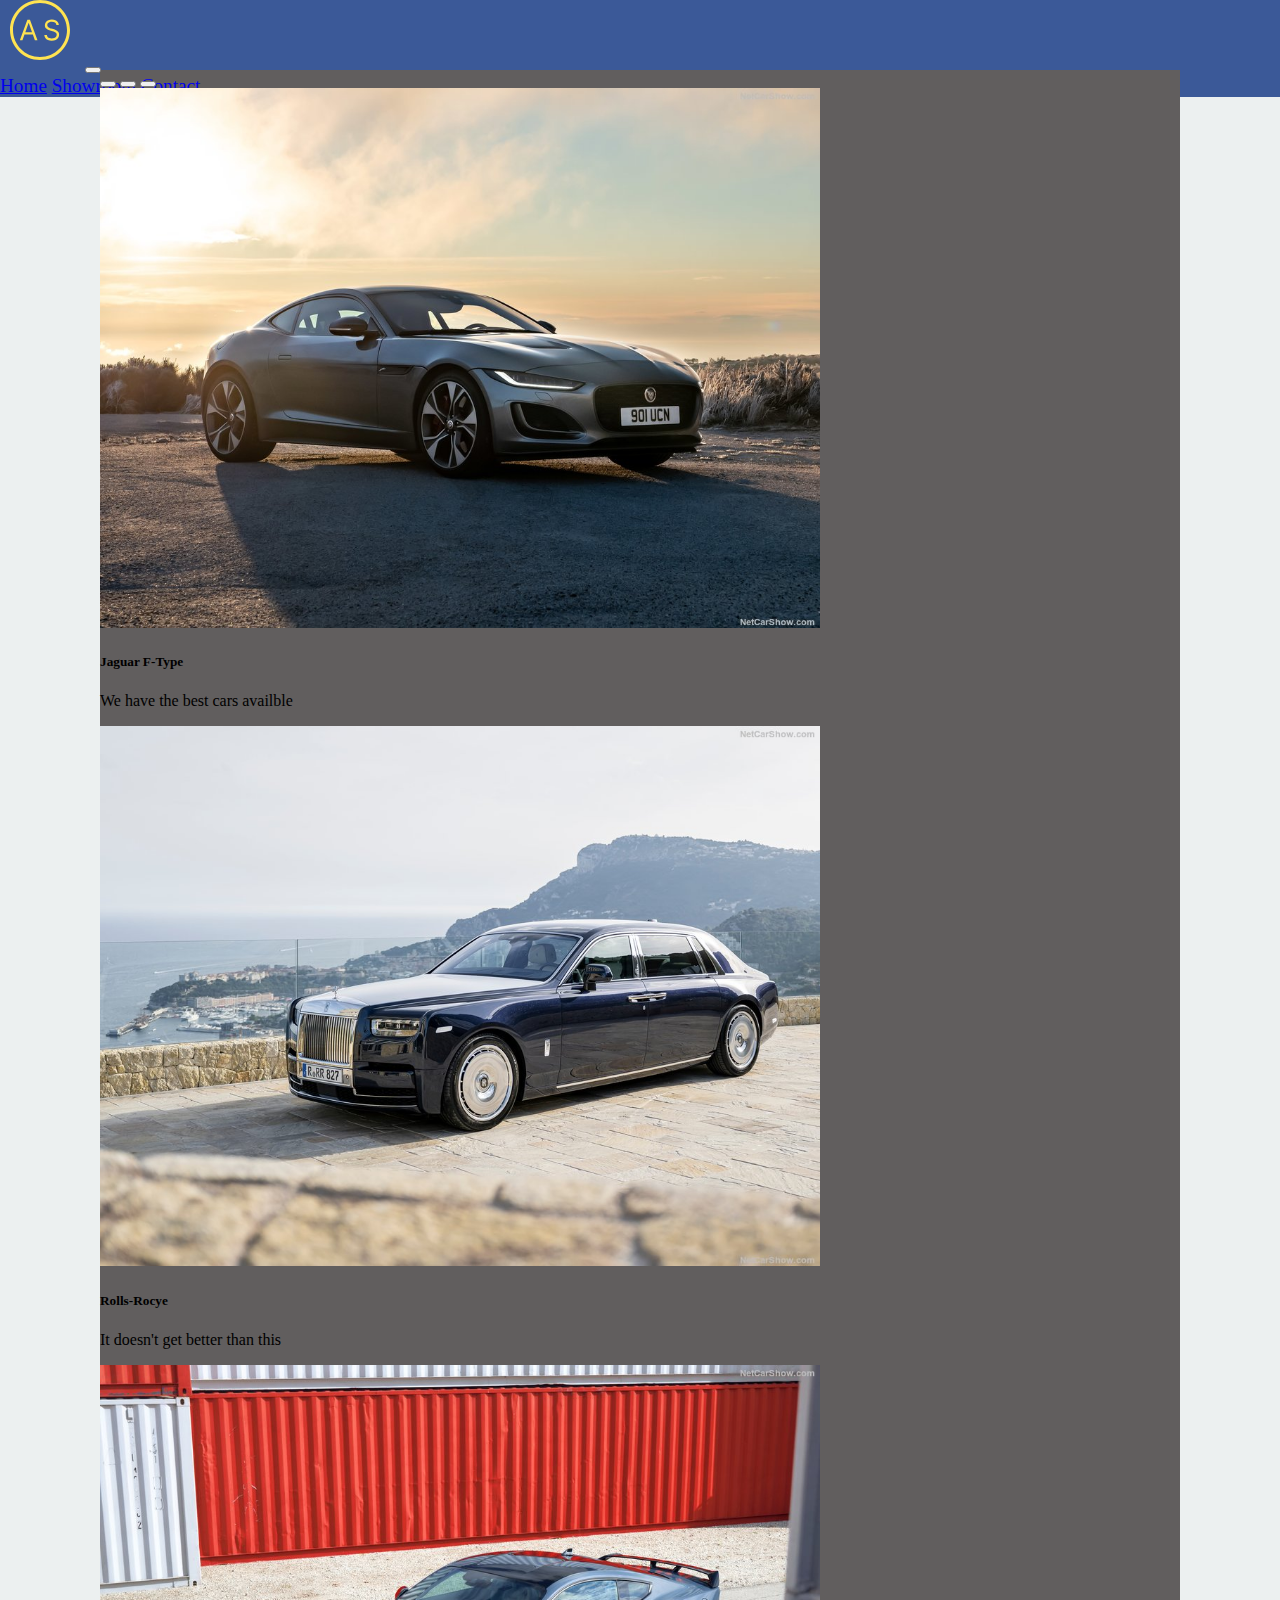
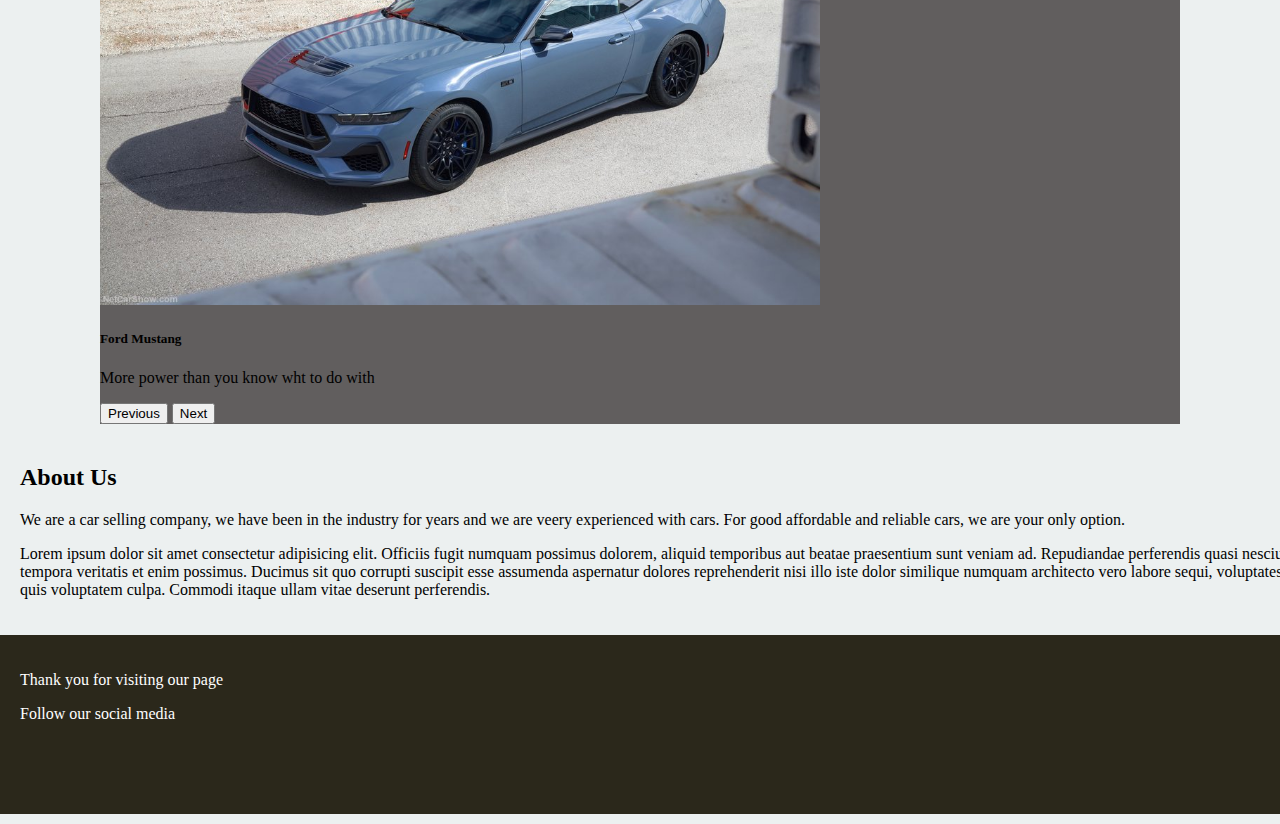
<file: index.html>
<!DOCTYPE html>
<html lang="en">
<head>
    <meta charset="UTF-8">
    <meta http-equiv="X-UA-Compatible" content="IE=edge">
    <meta name="viewport" content="width=device-width, initial-scale=1.0">
    <title>Home</title>

    <link rel="stylesheet" href="css/styles.css">
    <!-- CSS only -->
    <link href="https://cdn.jsdelivr.net/npm/bootstrap@5.3.0-alpha1/dist/css/bootstrap.min.css" rel="stylesheet" integrity="sha384-GLhlTQ8iRABdZLl6O3oVMWSktQOp6b7In1Zl3/Jr59b6EGGoI1aFkw7cmDA6j6gD" crossorigin="anonymous">    <link rel="stylesheet" href="https://fonts.googleapis.com/css2?family=Material+Symbols+Outlined:opsz,wght,FILL,GRAD@20..48,100..700,0..1,-50..200" />
    <link rel="stylesheet" href="https://fonts.googleapis.com/css2?family=Material+Symbols+Outlined:opsz,wght,FILL,GRAD@20..48,100..700,0..1,-50..200" />
    <!-- Font Awesome Links -->
    <link rel="stylesheet" href="https://cdnjs.cloudflare.com/ajax/libs/font-awesome/6.3.0/css/all.min.css" integrity="sha512-SzlrxWUlpfuzQ+pcUCosxcglQRNAq/DZjVsC0lE40xsADsfeQoEypE+enwcOiGjk/bSuGGKHEyjSoQ1zVisanQ==" crossorigin="anonymous" referrerpolicy="no-referrer" />
</head>
<body>
    <nav class="navbar sticky-top  navbar-expand-lg bg-body-tertiary heading">
        <div class="container-fluid navbar-custom">
            <a href="index.html" class="navbar-brand"><img src="img/logo.svg" alt="AutoSeller Logo"></a>
            <button class="navbar-toggler" type="button" data-bs-toggle="collapse" data-bs-target="#navbarNavAltMarkup" aria-controls="navbarNavAltMarkup" aria-expanded="false" aria-label="Toggle navigation">
            <span class="navbar-toggler-icon"></span>
            </button>
            <div class="collapse navbar-collapse" id="navbarNavAltMarkup" >
            <div class="navbar-nav" >
                <a href="#" class="nav-link active fw-medium fs-2" aria-current="page">Home</a>
                <a href="showroom.html" class="nav-link fw-medium fs-2">Showroom</a>
                <a href="contact.html" class="nav-link fw-medium fs-2">Contact</a>
            </div>
            </div>
        </div>
    </nav>
    <div class="new_car">
        <div id="carouselExampleCaptions" class="gallery carousel slide" data-bs-ride="carousel">
            <div class="carousel-indicators">
                <button type="button" data-bs-target="#carouselExampleCaptions" data-bs-slide-to="0" class="active" aria-current="true" aria-label="Slide 1"></button>
                <button type="button" data-bs-target="#carouselExampleCaptions" data-bs-slide-to="1" aria-label="Slide 2"></button>
                <button type="button" data-bs-target="#carouselExampleCaptions" data-bs-slide-to="2" aria-label="Slide 3"></button>
            </div>
            <div class="carousel-inner">
                <div class="carousel-item active">
                <img src="img/index_view_01.jpg" class="d-block w-100" alt="The Audi A3 Hatchback">
                <div class="carousel-caption d-none d-md-block">
                    <h5>Jaguar F-Type</h5>
                    <p>We have the best cars availble</p>
                </div>
                </div>
                <div class="carousel-item">
                <img src="img/index_view_02.jpg" class="d-block w-100" alt="The Audi A3 Hatchback">
                <div class="carousel-caption d-none d-md-block">
                    <h5>Rolls-Rocye</h5>
                    <p>It doesn't get better than this</p>
                </div>
                </div>
                <div class="carousel-item">
                <img src="img/background_002.jpg" class="d-block w-100" alt="The Audi A3 Hatchback">
                <div class="carousel-caption d-none d-md-block">
                    <h5>Ford Mustang</h5>
                    <p>More power than you know wht to do with</p>
                </div>
                </div>
            </div>
            <button class="carousel-control-prev" type="button" data-bs-target="#carouselExampleCaptions" data-bs-slide="prev">
                <span class="carousel-control-prev-icon" aria-hidden="true"></span>
                <span class="visually-hidden">Previous</span>
            </button>
            <button class="carousel-control-next" type="button" data-bs-target="#carouselExampleCaptions" data-bs-slide="next">
                <span class="carousel-control-next-icon" aria-hidden="true"></span>
                <span class="visually-hidden">Next</span>
            </button>
        </div>
    </div>
    <div class="about_us">
        <h2 class="heading1">
            About Us
        </h2>
        <p>
            We are a car selling company, we have been in the industry for years and we are veery experienced with cars. For good affordable and reliable cars, we are your only option.
        </p>
        <p>
            Lorem ipsum dolor sit amet consectetur adipisicing elit. Officiis fugit numquam possimus dolorem, aliquid temporibus aut beatae praesentium sunt veniam ad. Repudiandae perferendis quasi nesciunt tempora veritatis et enim possimus.
            Ducimus sit quo corrupti suscipit esse assumenda aspernatur dolores reprehenderit nisi illo iste dolor similique numquam architecto vero labore sequi, voluptates quis voluptatem culpa. Commodi itaque ullam vitae deserunt perferendis.
        </p>
    </div>
    
    <footer class="footer">
        <div id="thanks">
            <p>Thank you for visiting our page</p>
            <p>Follow our social media</p>
            <div class="social_links">
                <i class="fa-brands fa-facebook"></i>
                <i class="fa-brands fa-twitter"></i>
                <i class="fa-brands fa-linkedin"></i>
                <i class="fa-brands fa-youtube"></i>
                <i class="fa-brands fa-instagram"></i>
            </div>
        </div>
    </footer>
    
    <!-- JavaScript Bundle with Popper -->
    <script src="https://cdn.jsdelivr.net/npm/bootstrap@5.3.0-alpha1/dist/js/bootstrap.bundle.min.js" integrity="sha384-w76AqPfDkMBDXo30jS1Sgez6pr3x5MlQ1ZAGC+nuZB+EYdgRZgiwxhTBTkF7CXvN" crossorigin="anonymous"></script></body>
</html>
</file>
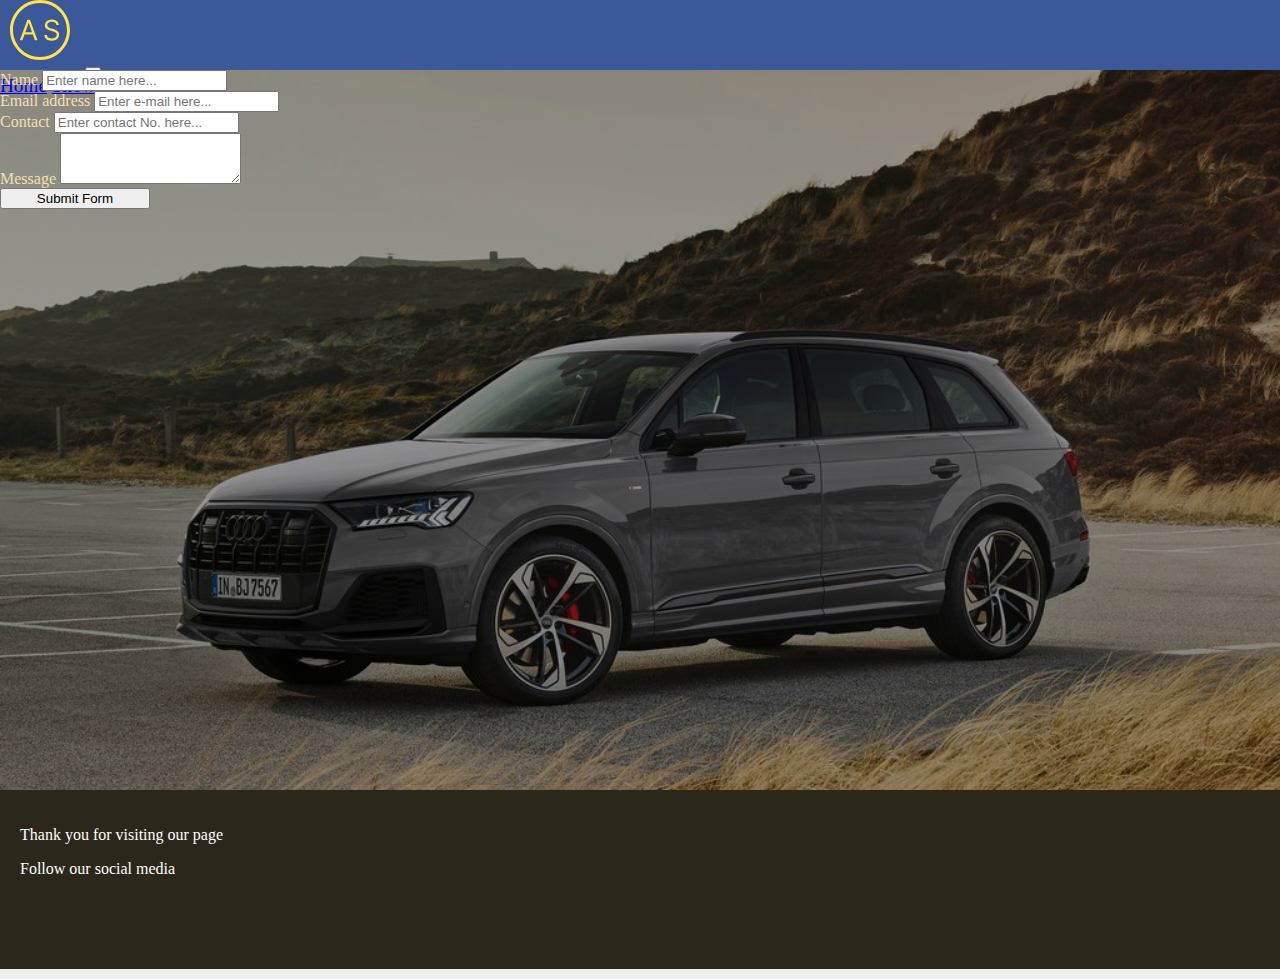
<file: contact.html>
<html lang="en">
    <head>
        <meta charset="UTF-8">
        <meta http-equiv="X-UA-Compatible" content="IE=edge">
        <meta name="viewport" content="width=device-width, initial-scale=1.0">
    
        <title>Showroom</title>
        <link rel="stylesheet" href="css/styles.css">
        <!-- CSS only -->
        <link href="https://cdn.jsdelivr.net/npm/bootstrap@5.2.0-beta1/dist/css/bootstrap.min.css" rel="stylesheet" integrity="sha384-0evHe/X+R7YkIZDRvuzKMRqM+OrBnVFBL6DOitfPri4tjfHxaWutUpFmBp4vmVor" crossorigin="anonymous">
        <!-- JavaScript Bundle with Popper -->
        <script src="https://cdn.jsdelivr.net/npm/bootstrap@5.2.0-beta1/dist/js/bootstrap.bundle.min.js" integrity="sha384-pprn3073KE6tl6bjs2QrFaJGz5/SUsLqktiwsUTF55Jfv3qYSDhgCecCxMW52nD2" crossorigin="anonymous"></script>
        <link rel="stylesheet" href="https://fonts.googleapis.com/css2?family=Material+Symbols+Outlined:opsz,wght,FILL,GRAD@20..48,100..700,0..1,-50..200" />
        <!-- Font Awesome Links -->
        <link rel="stylesheet" href="https://cdnjs.cloudflare.com/ajax/libs/font-awesome/6.3.0/css/all.min.css" integrity="sha512-SzlrxWUlpfuzQ+pcUCosxcglQRNAq/DZjVsC0lE40xsADsfeQoEypE+enwcOiGjk/bSuGGKHEyjSoQ1zVisanQ==" crossorigin="anonymous" referrerpolicy="no-referrer" />
    </head>
    <body>
        <nav class="navbar sticky-top  navbar-expand-lg bg-body-tertiary heading">
            <div class="container-fluid navbar-custom">
                <a href="index.html" class="navbar-brand"><img src="img/logo.svg" alt="AutoSeller Logo"></a>
                <button class="navbar-toggler" type="button" data-bs-toggle="collapse" data-bs-target="#navbarNavAltMarkup" aria-controls="navbarNavAltMarkup" aria-expanded="false" aria-label="Toggle navigation">
                <span class="navbar-toggler-icon"></span>
                </button>
                <div class="collapse navbar-collapse" id="navbarNavAltMarkup" >
                <div class="navbar-nav" >
                    <a href="index.html" class="nav-link fw-medium fs-2" aria-current="page">Home</a>
                    <a href="showroom.html" class="nav-link fw-medium fs-2">Showroom</a>
                    <a href="#" class="nav-link active fw-medium fs-2">Contact</a>
                </div>
                </div>
            </div>
        </nav>
        <main class="contactPage">
            <form action="" class="p-4">
                <div class="mb-3">
                    <label for="exampleFormControlInput1" class="form-label">Name</label>
                    <input type="text" class="form-control" id="exampleFormControlInput1" placeholder="Enter name here...">
                </div>
                <div class="mb-3">
                    <label for="exampleFormControlInput1" class="form-label">Email address</label>
                    <input type="email" class="form-control" id="exampleFormControlInput1" placeholder="Enter e-mail here...">
                </div>
                <div class="mb-3">
                    <label for="exampleFormControlInput1" class="form-label">Contact</label>
                    <input type="text" class="form-control" id="exampleFormControlInput1" placeholder="Enter contact No. here...">
                </div>
                <div class="mb-3">
                    <label for="exampleFormControlTextarea1" class="form-label">Message</label>
                    <textarea class="form-control" id="exampleFormControlTextarea1" rows="3"></textarea>
                </div>
                <button type="submit" class="btn btn-dark" style="width: 150px;" onclick="GoToHomePage()">Submit Form</button>
            </form>
        </main>
        <footer class="footer">
            <div id="thanks">
                <p>Thank you for visiting our page</p>
                <p>Follow our social media</p>
                <div class="social_links">
                    <i class="fa-brands fa-facebook"></i>
                    <i class="fa-brands fa-twitter"></i>
                    <i class="fa-brands fa-linkedin"></i>
                    <i class="fa-brands fa-youtube"></i>
                    <i class="fa-brands fa-instagram"></i>
                </div>
            </div>
        </footer>
        <script>
            function GoToHomePage()
            {
                alert("Information Submitted\nThank You!!");
                window.location = 'index.html';   
            }
        </script>
    </body>
</html>
</file>
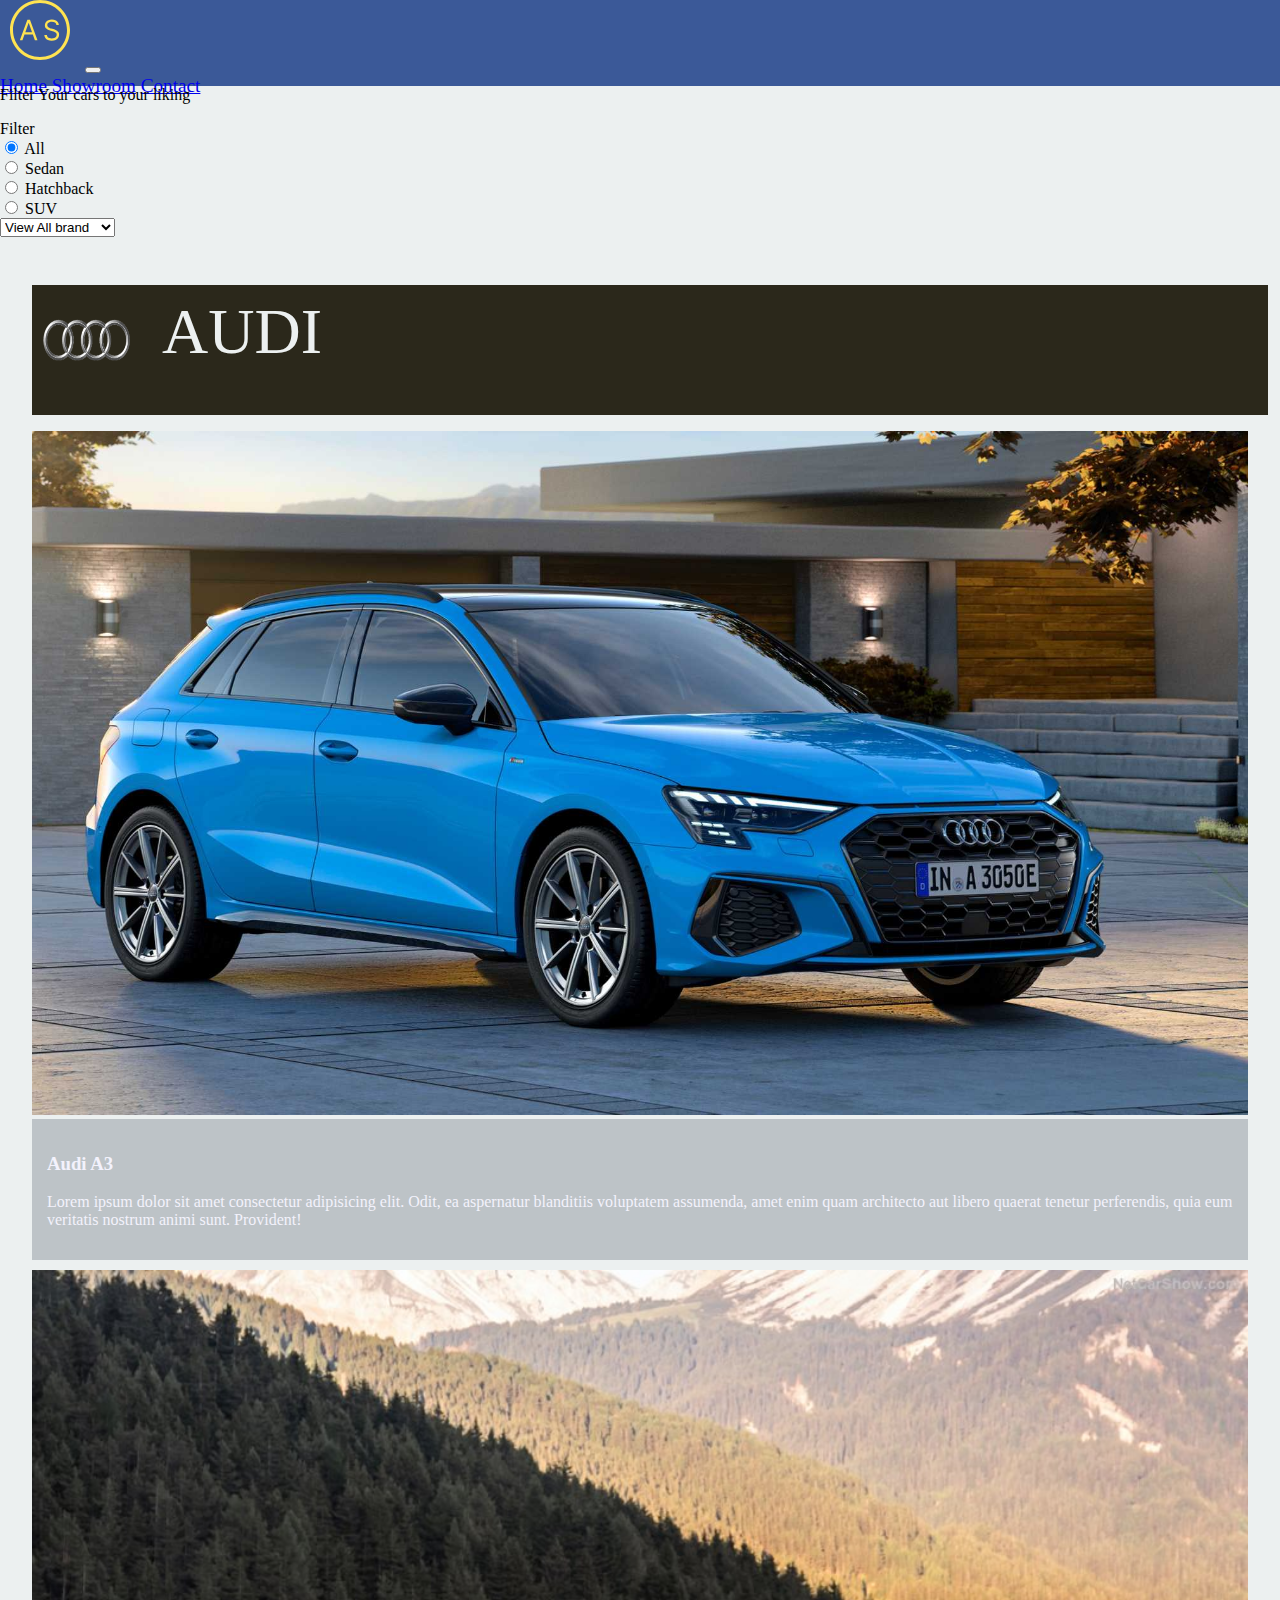
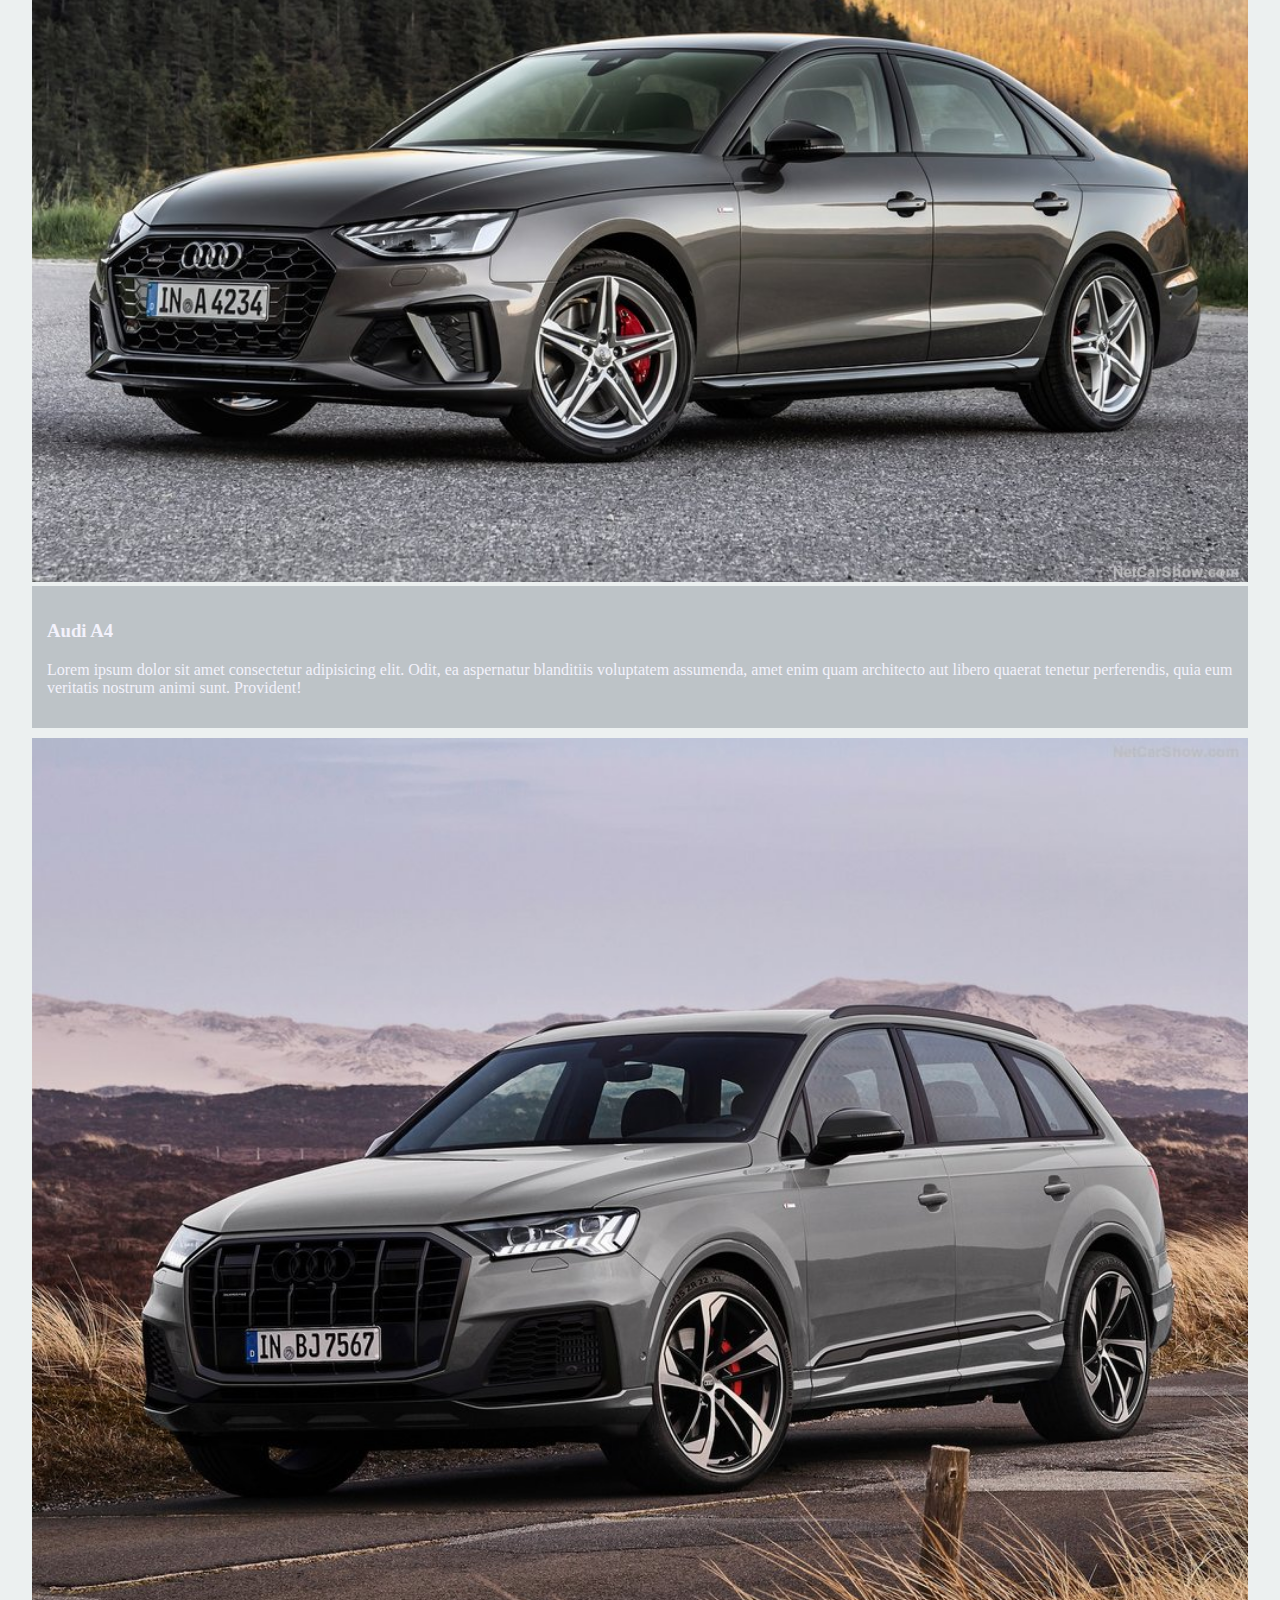
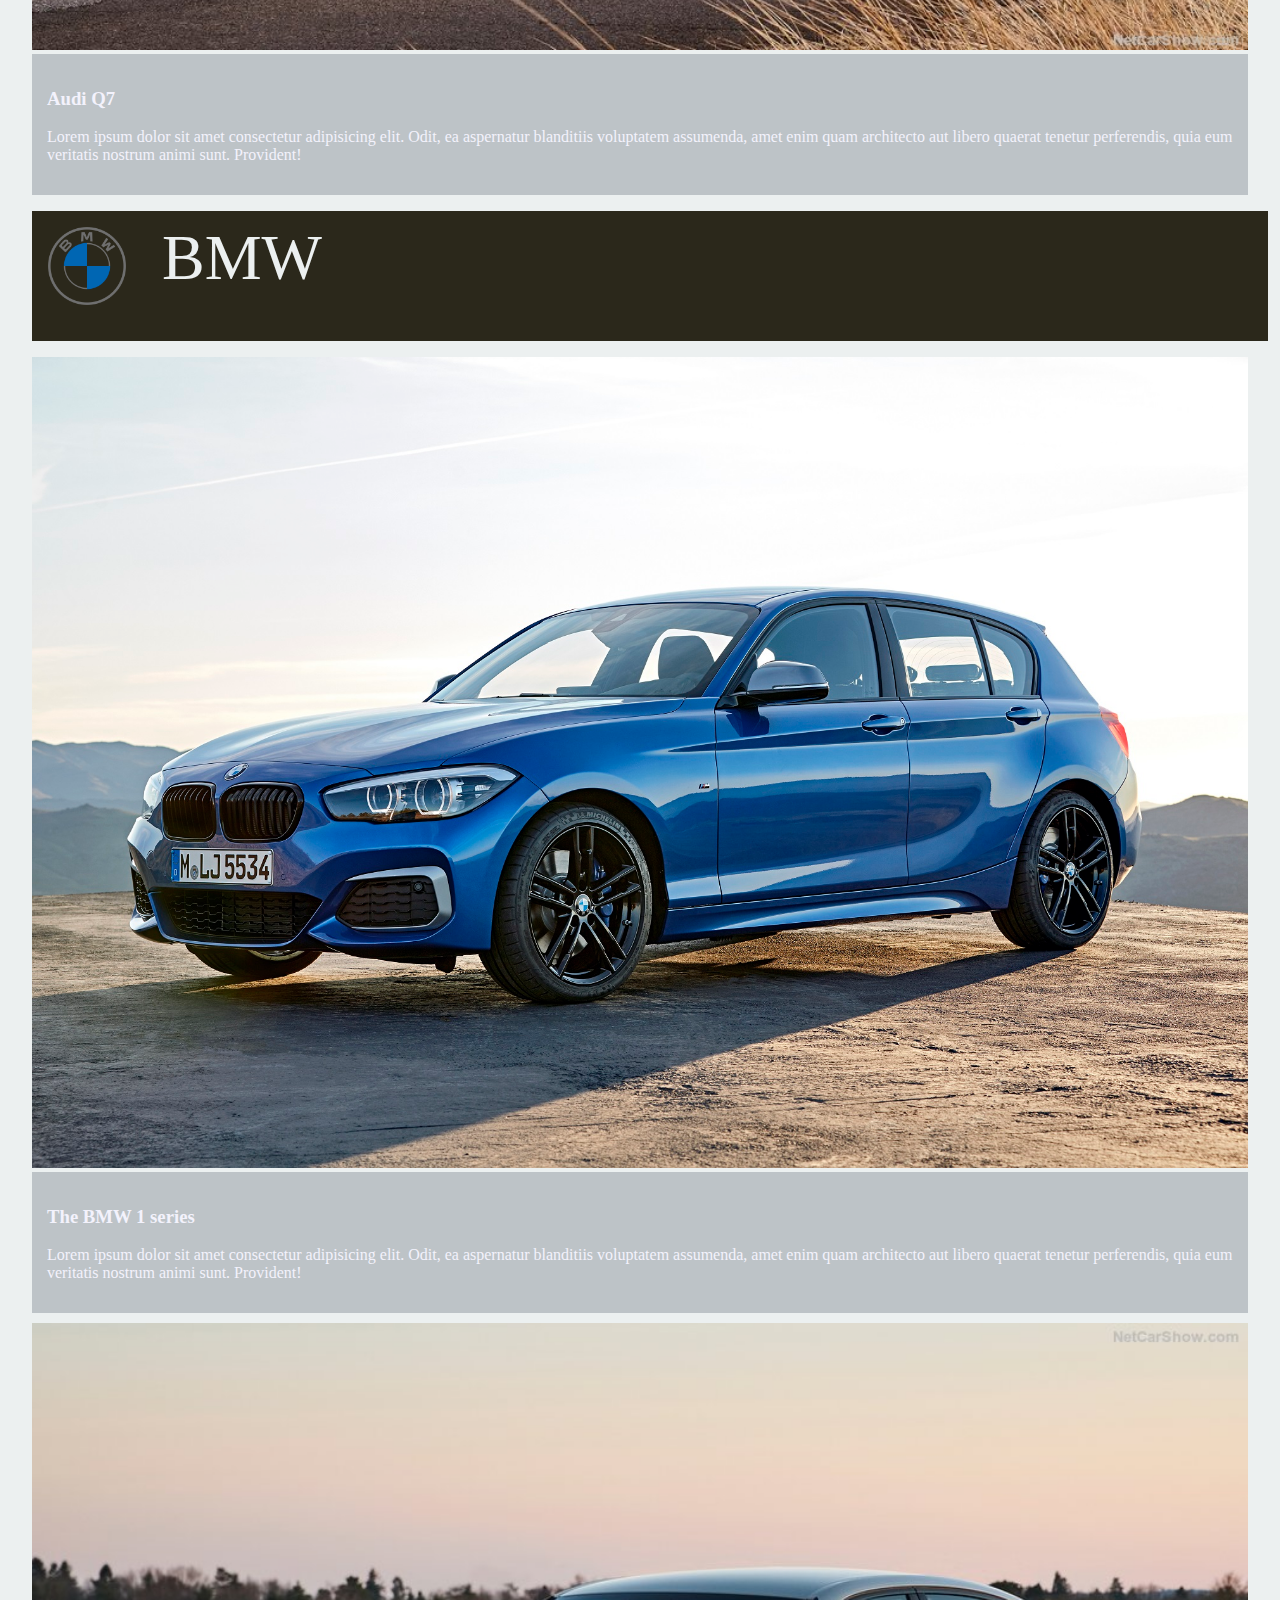
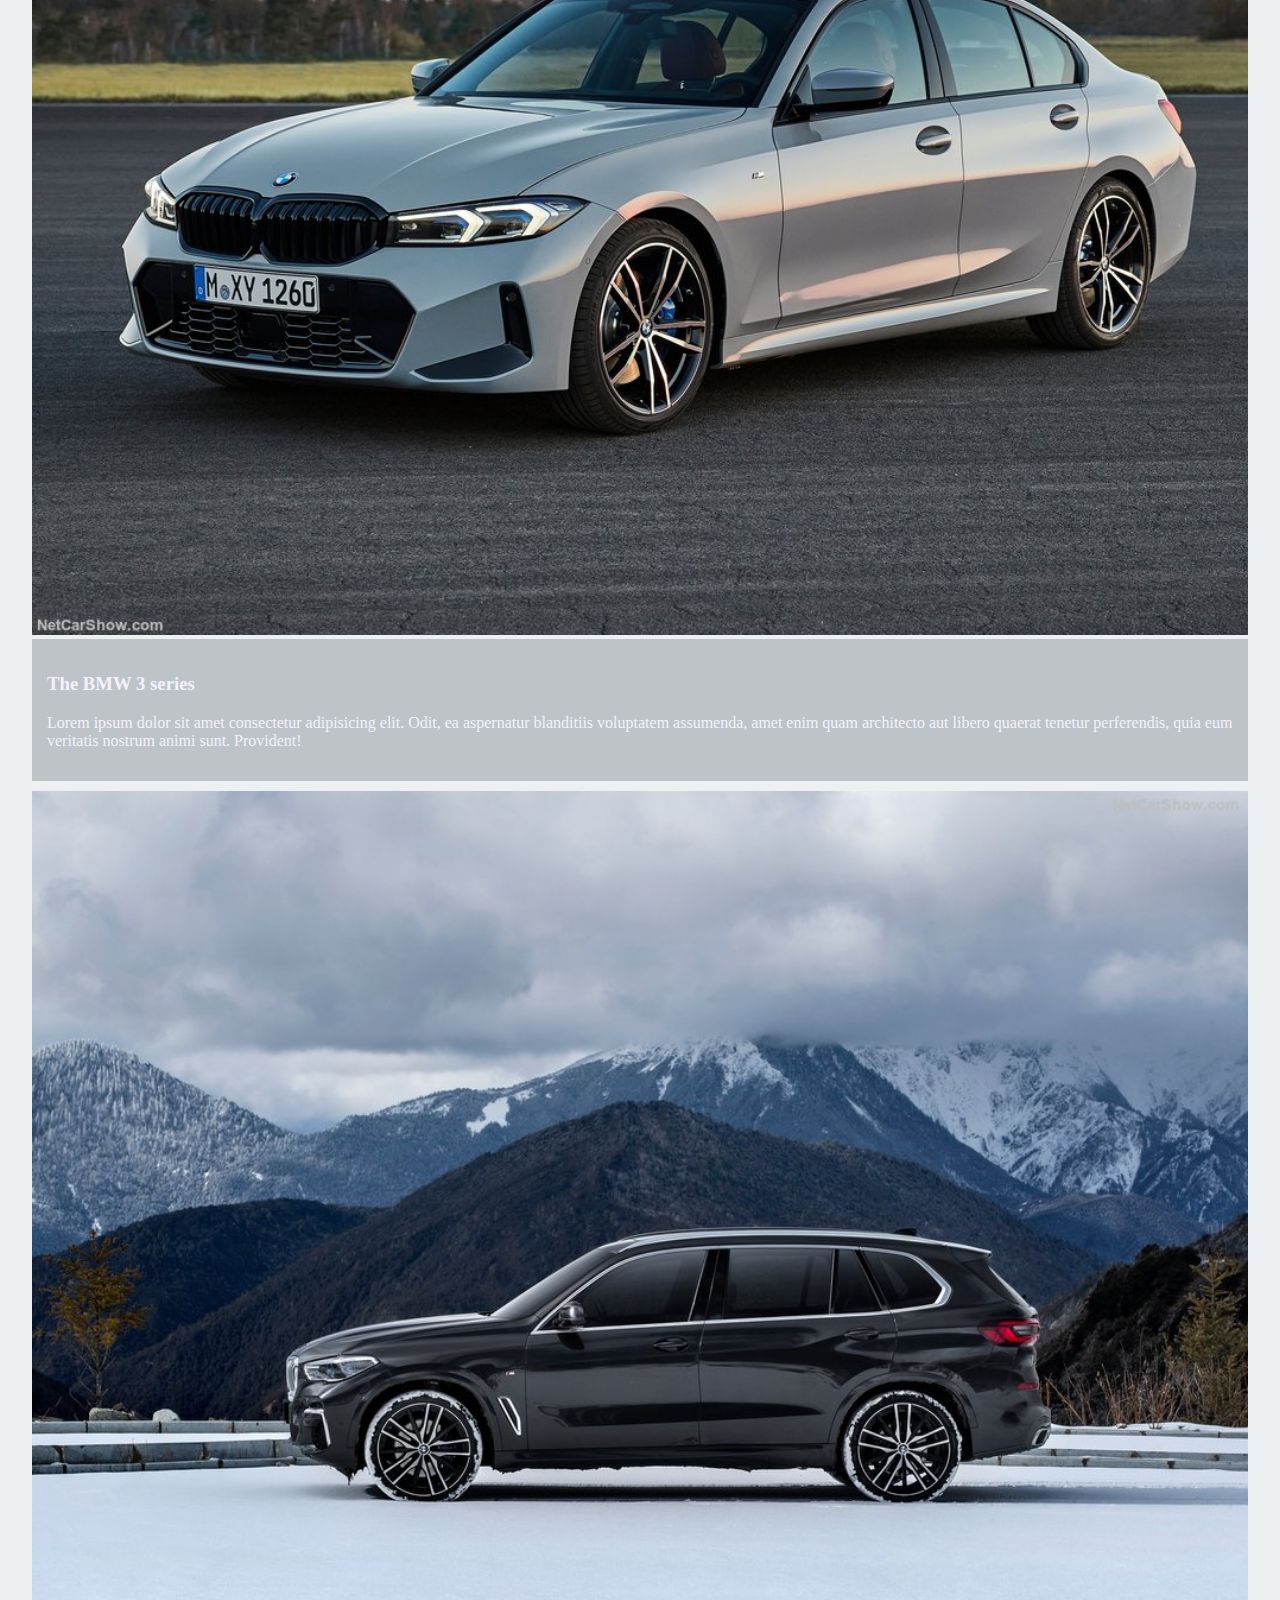
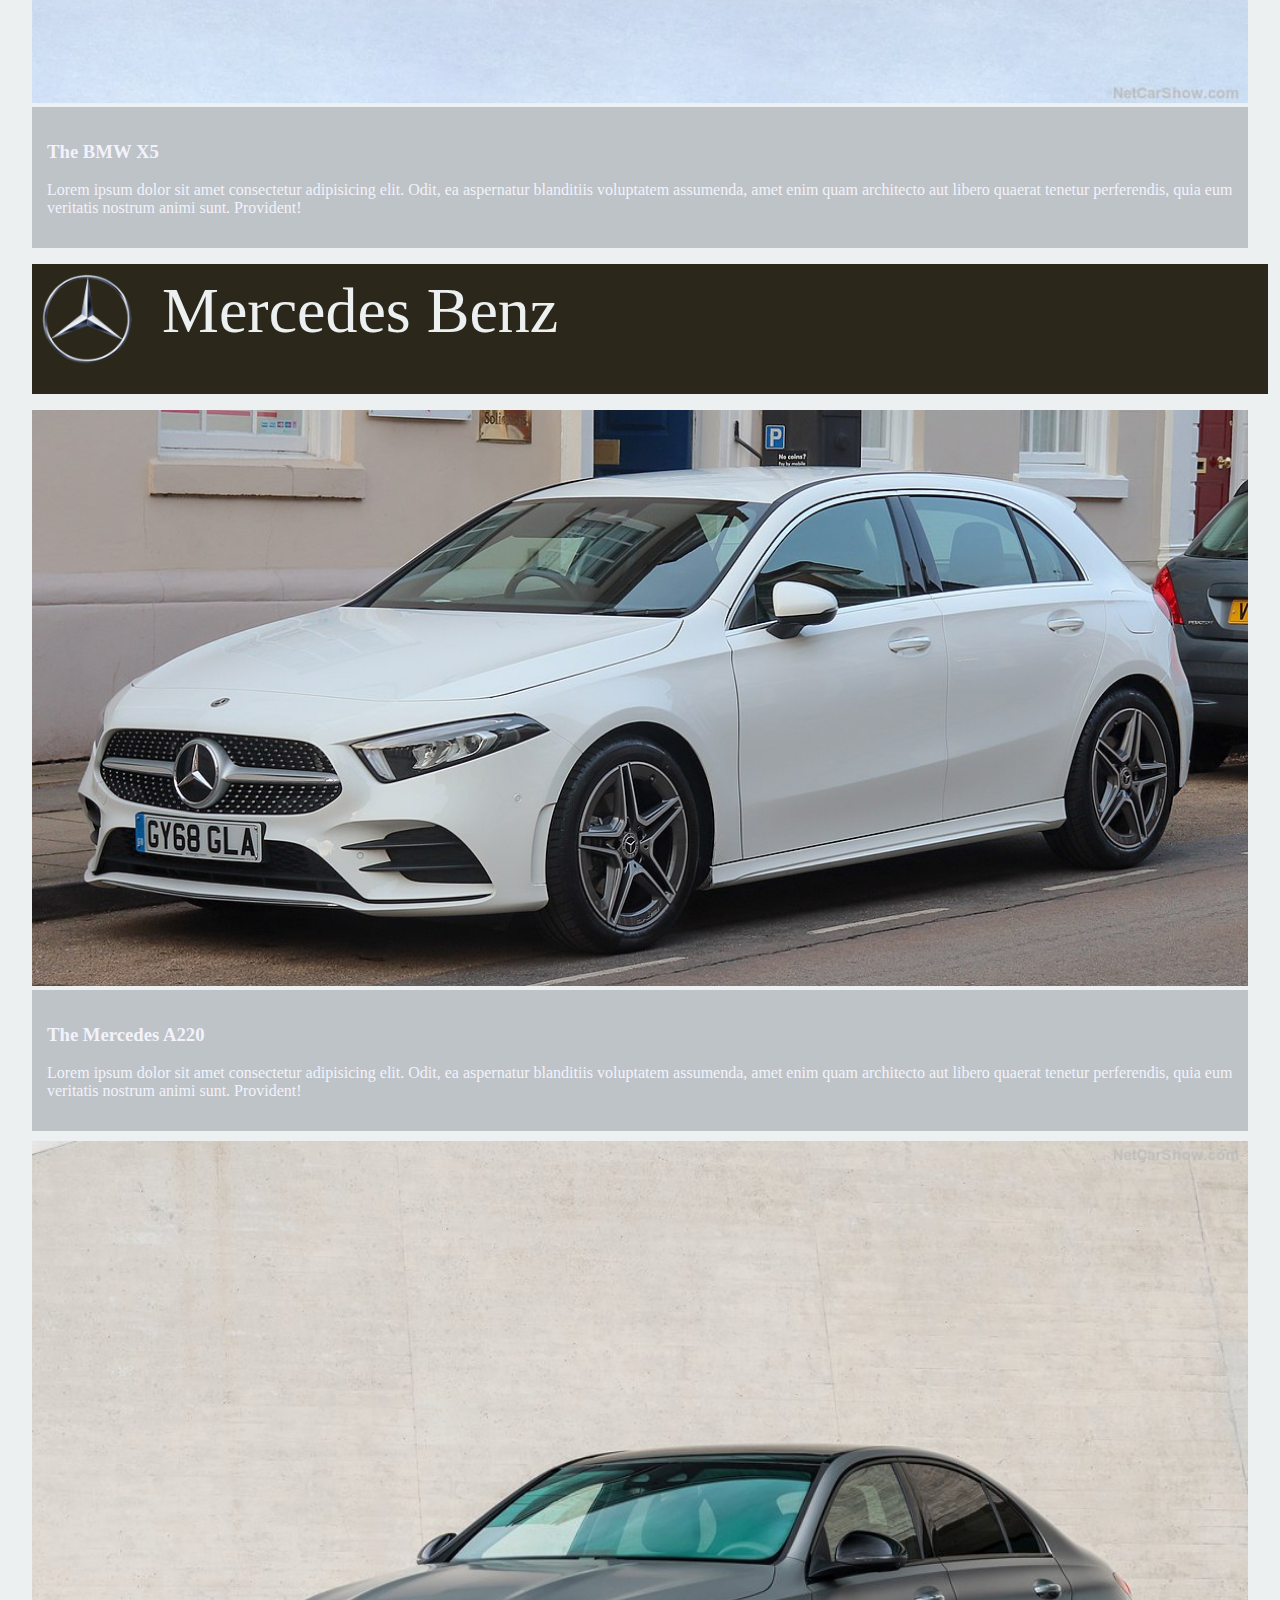
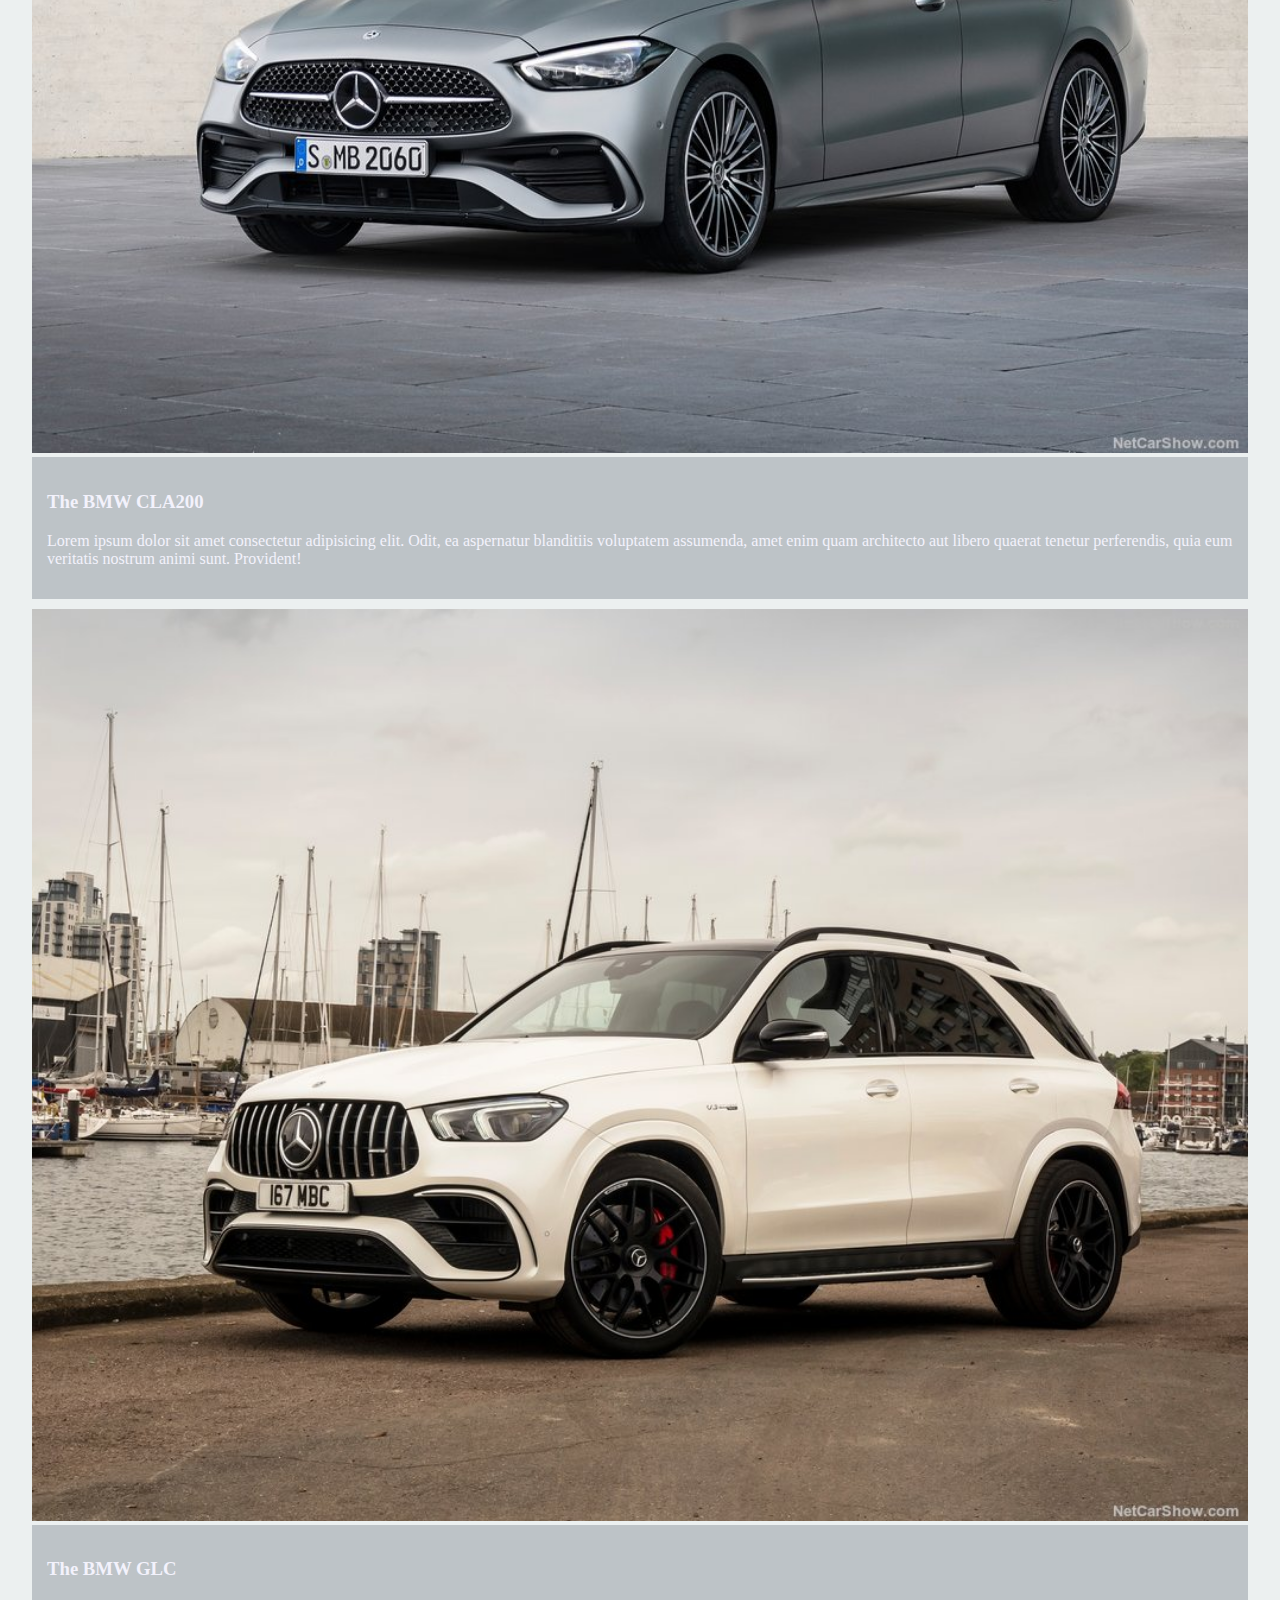
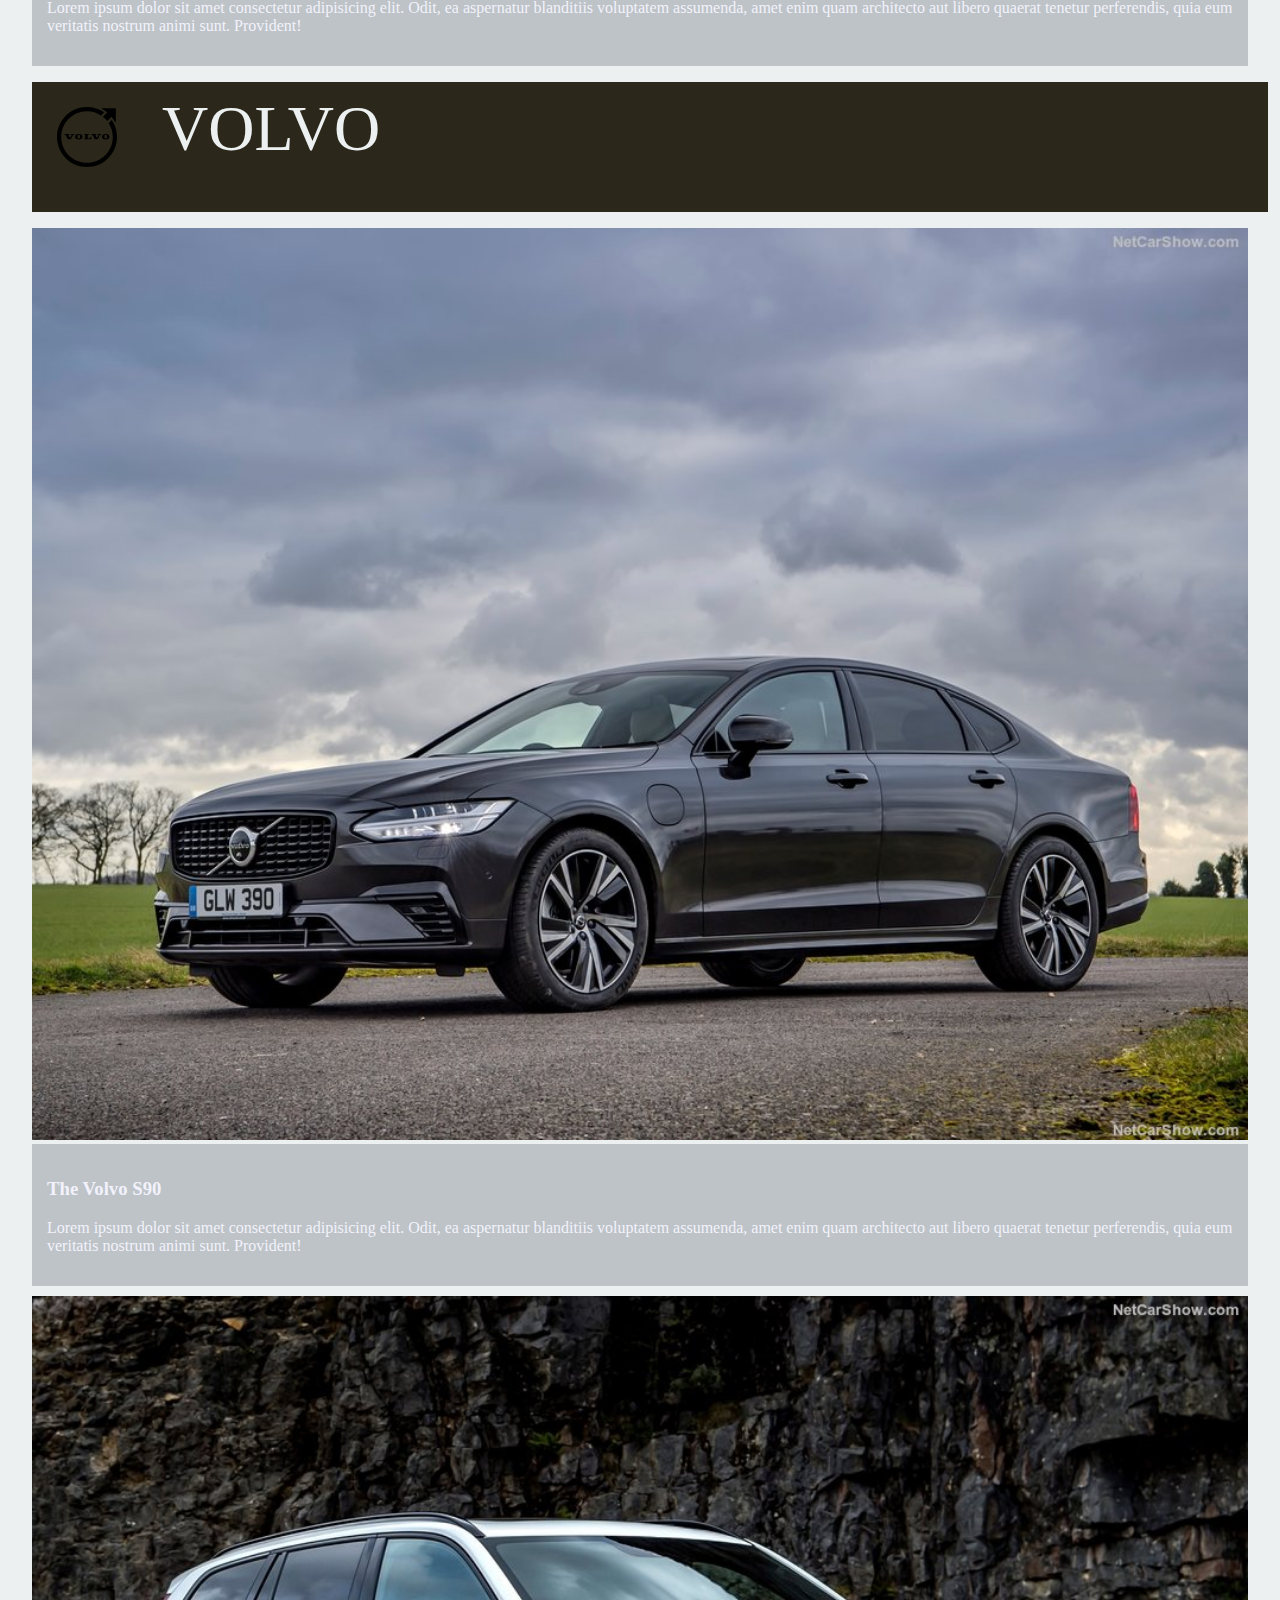
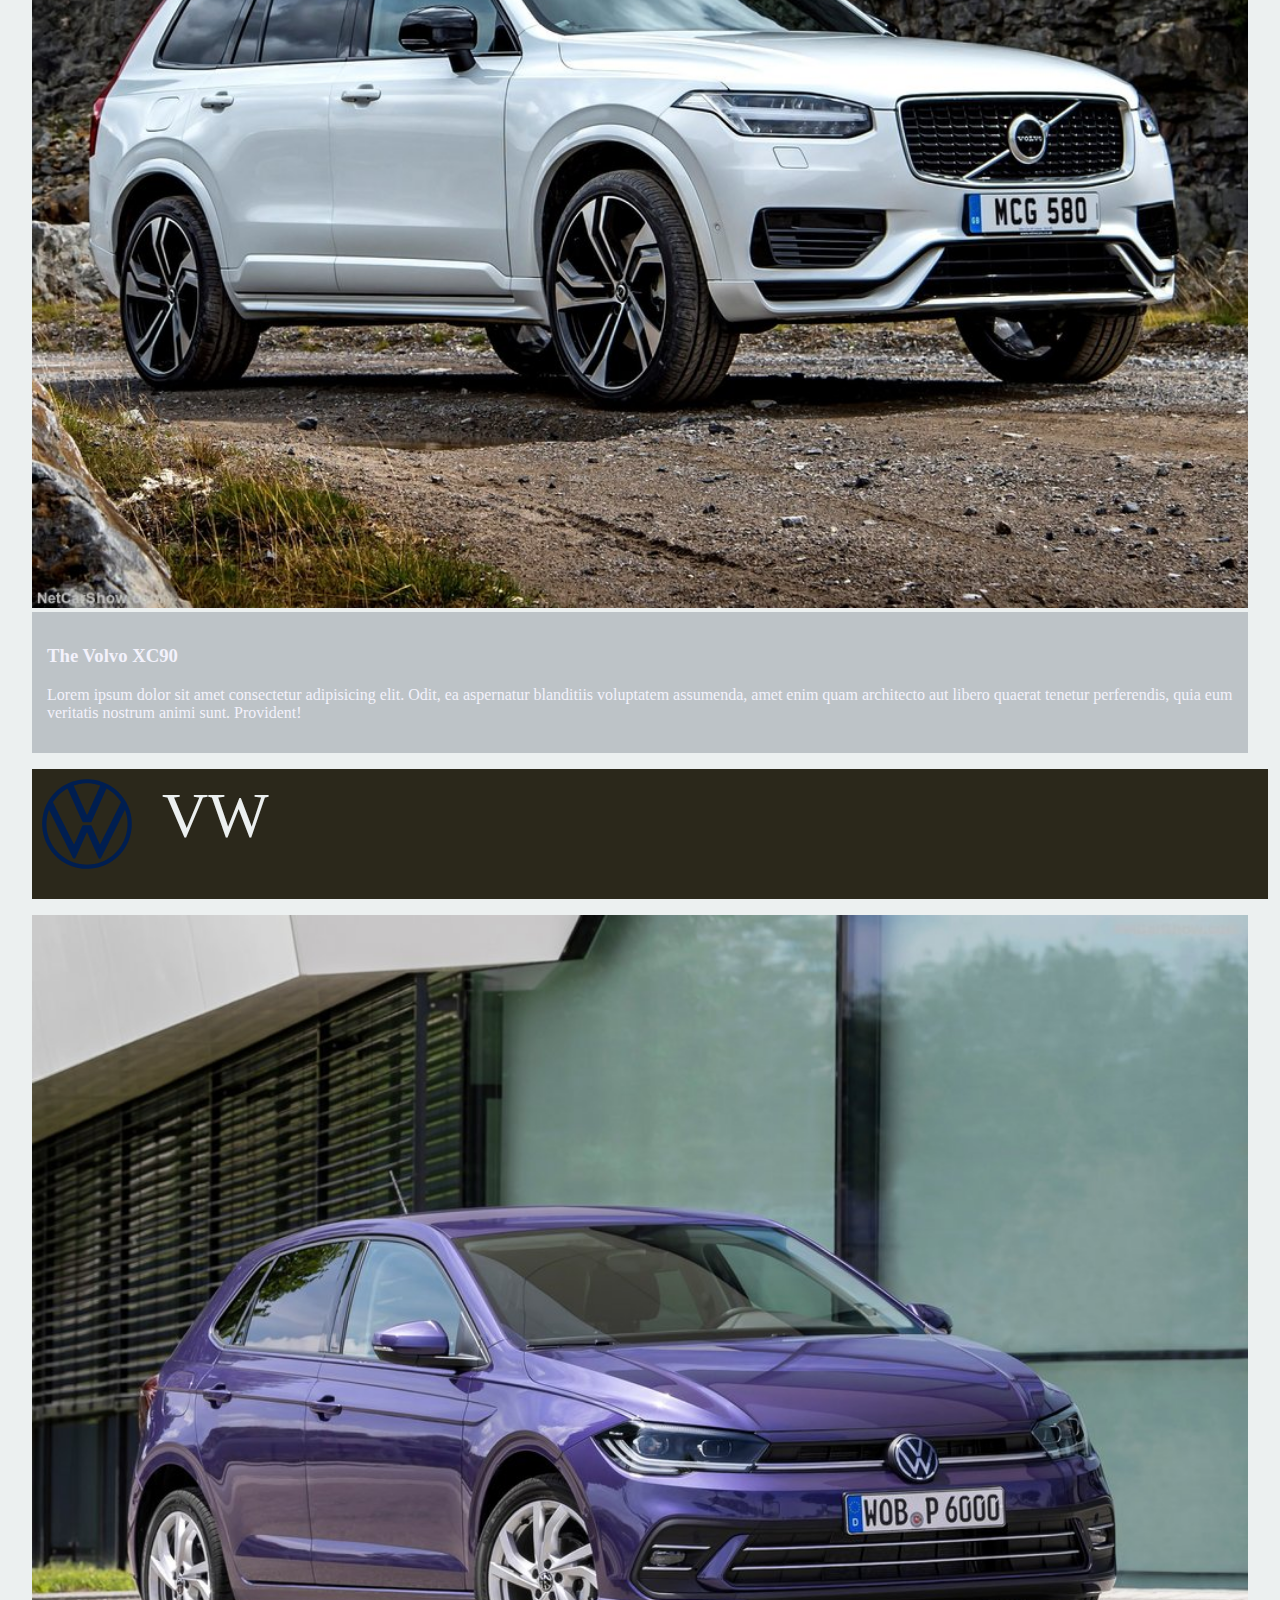
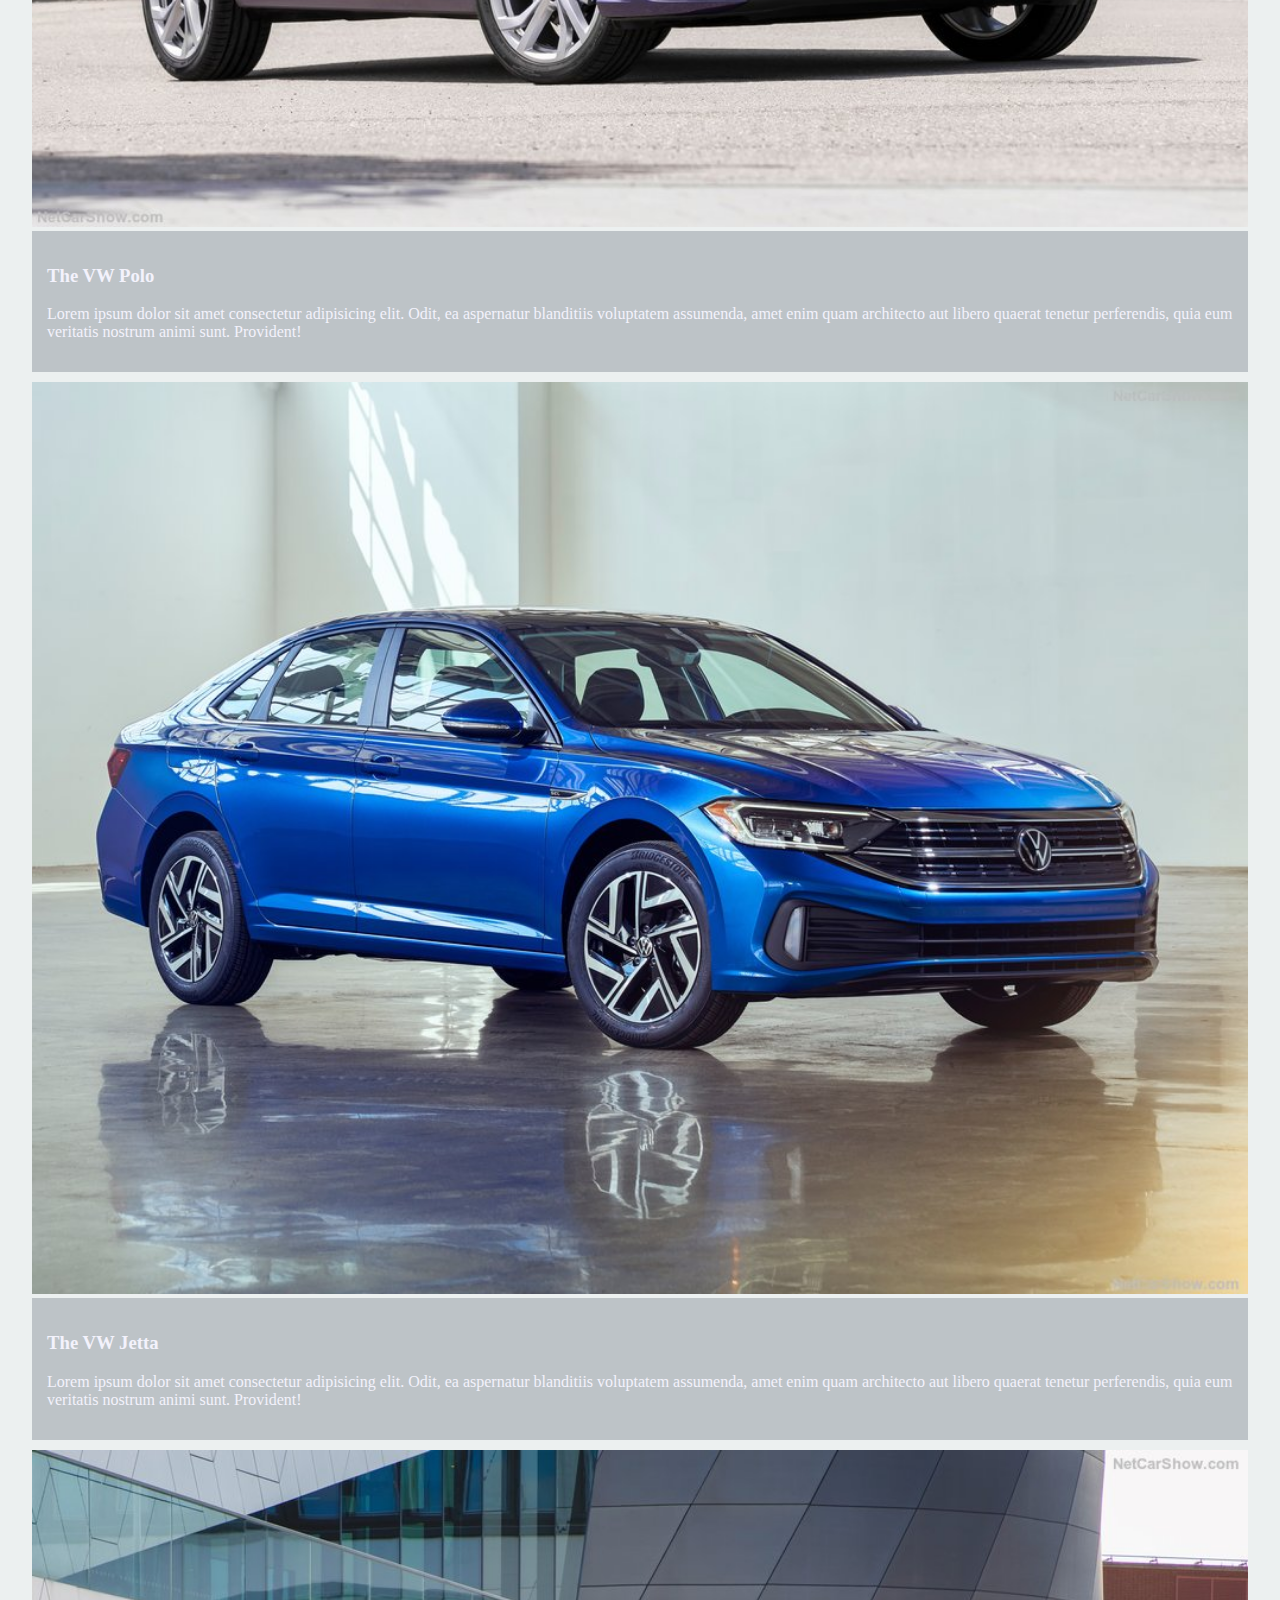
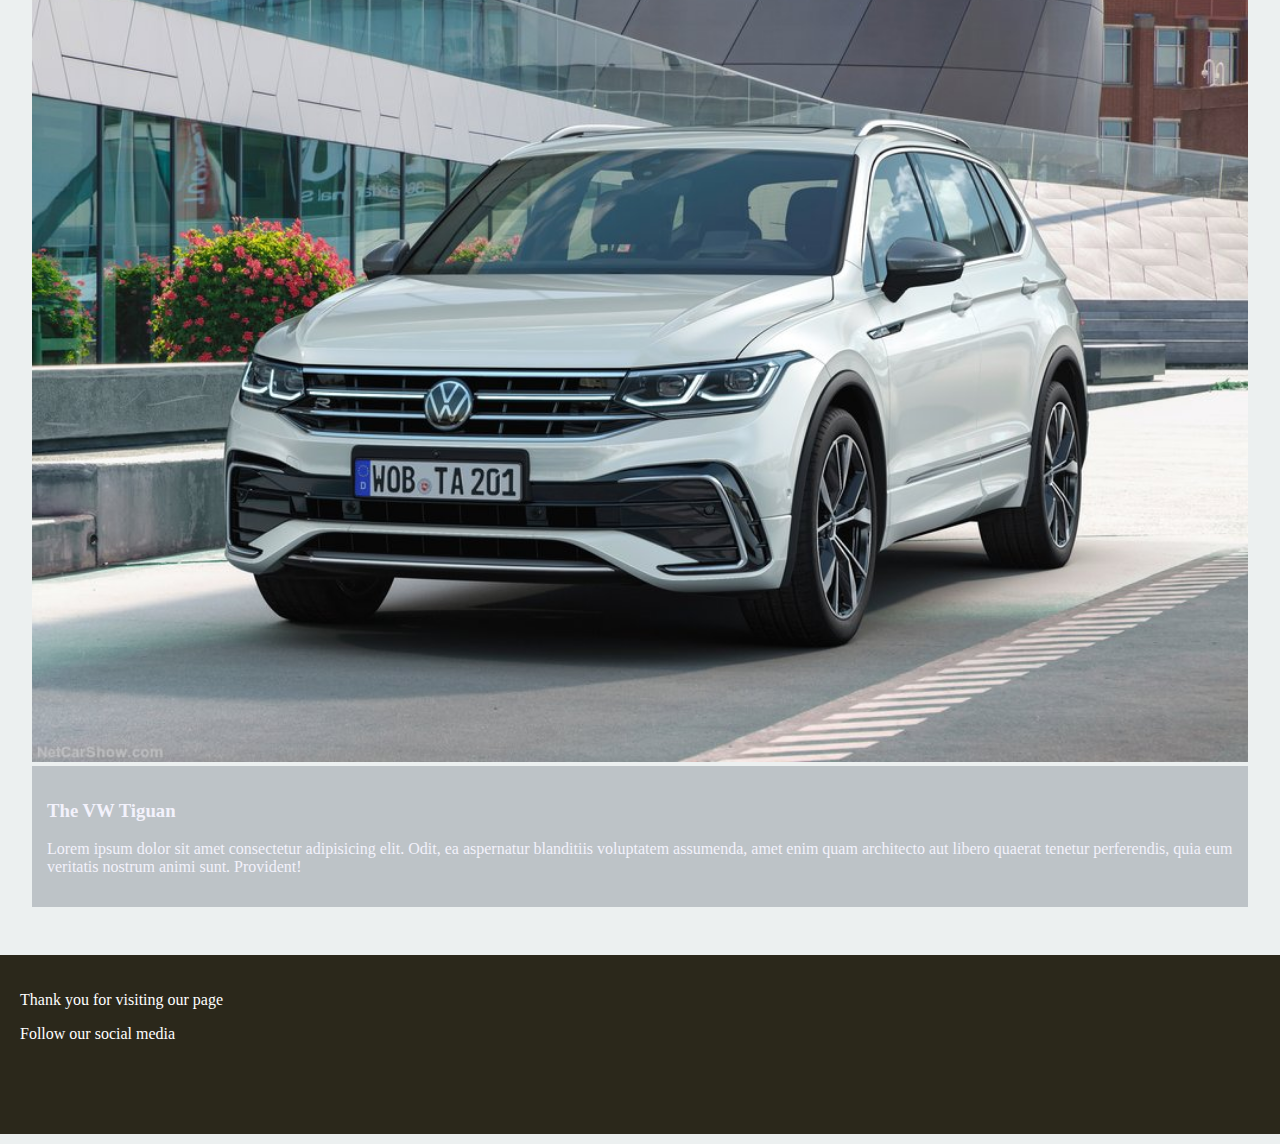
<file: showroom.html>
<!DOCTYPE html>
<html lang="en">
    <head>
      <meta charset="UTF-8">
      <meta http-equiv="X-UA-Compatible" content="IE=edge">
      <meta name="viewport" content="width=device-width, initial-scale=1.0">
    
        <title>Showroom</title>
        <link rel="stylesheet" href="css/styles.css">
        <!-- CSS only -->
        <link href="https://cdn.jsdelivr.net/npm/bootstrap@5.3.0-alpha1/dist/css/bootstrap.min.css" rel="stylesheet" integrity="sha384-GLhlTQ8iRABdZLl6O3oVMWSktQOp6b7In1Zl3/Jr59b6EGGoI1aFkw7cmDA6j6gD" crossorigin="anonymous">        <!-- JavaScript Bundle with Popper -->

        <link rel="stylesheet" href="https://fonts.googleapis.com/css2?family=Material+Symbols+Outlined:opsz,wght,FILL,GRAD@20..48,100..700,0..1,-50..200" />
        <!-- Font Awesome Links -->
        <link rel="stylesheet" href="https://cdnjs.cloudflare.com/ajax/libs/font-awesome/6.3.0/css/all.min.css" integrity="sha512-SzlrxWUlpfuzQ+pcUCosxcglQRNAq/DZjVsC0lE40xsADsfeQoEypE+enwcOiGjk/bSuGGKHEyjSoQ1zVisanQ==" crossorigin="anonymous" referrerpolicy="no-referrer" />

    </head>
    <body>
      <nav class="navbar sticky-top  navbar-expand-lg bg-body-tertiary heading">
        <div class="container-fluid navbar-custom">
            <a href="index.html" class="navbar-brand"><img src="img/logo.svg" alt="AutoSeller Logo"></a>
            <button class="navbar-toggler" type="button" data-bs-toggle="collapse" data-bs-target="#navbarNavAltMarkup" aria-controls="navbarNavAltMarkup" aria-expanded="false" aria-label="Toggle navigation">
            <span class="navbar-toggler-icon"></span>
            </button>
            <div class="collapse navbar-collapse" id="navbarNavAltMarkup" >
            <div class="navbar-nav" >
                <a href="index.html" class="nav-link fw-medium fs-2" aria-current="page">Home</a>
                <a href="#" class="nav-link active fw-medium fs-2">Showroom</a>
                <a href="contact.html" class="nav-link fw-medium fs-2">Contact</a>
            </div>
            </div>
        </div>
      </nav>
        <main>
          <div id="radioField" class="container p-3 mt-1" >
            <p>Filter Your cars to your liking</p>
            <form id="radioFilter" class="col">
              <span class="h4 pe-3">Filter</span>
              <div class="form-check form-check-inline">
                <input class="form-check-input" type="radio" name="filterRadioOptions" id="allCheckBx" value="all" checked>
                <label class="form-check-label" for="allCheckBx">All</label>
              </div>
              <div class="form-check form-check-inline">
                <input class="form-check-input" type="radio" name="filterRadioOptions" id="sedanCheckBx" value="sedan">
                <label class="form-check-label" for="sedanCheckBx">Sedan</label>
              </div>
              <div class="form-check form-check-inline">
                <input class="form-check-input" type="radio" name="filterRadioOptions" id="hatchCheckBx" value="hatchback">
                <label class="form-check-label" for="hatchCheckBx">Hatchback</label>
              </div>
              <div class="form-check form-check-inline">
                <input class="form-check-input" type="radio" name="filterRadioOptions" id="suvCheckBx" value="suv">
                <label class="form-check-label" for="suvCheckBx">SUV</label>
              </div>
            </form>
            
            <div class="col">
              <select class="form-select" id="carSelect" aria-label="Default select example">
                <option selected>View All brand</option>
                <option value="audi">Audi</option>
                <option value="bmw">BMW</option>
                <option value="mercedes">Mercedes Benz</option>
                <option value="volvo">Volvo</option>
                <option value="vw">VW</option>
              </select>
            </div> 
          </div>
            <div id="showroom">
              <!-- The Audi brand -->
              <div class="audi brand">
                <div class="brand_img">
                  <img src="img/img_logo_audi.png" alt="Audi Logo">
                  <span class="brand_name">AUDI</span>
                </div>
                <div class="audi container mb-4">
                  <div class="row">
                    <div class="hatchback tile col-lg-4">
                      <img src="img/img_audi_a3_01.jpg" class="car_img"alt="The audi A3">
                      <div class="description">
                        <h3>Audi A3</h3>
                        <p>Lorem ipsum dolor sit amet consectetur adipisicing elit. Odit, ea aspernatur blanditiis voluptatem assumenda, amet enim quam architecto aut libero quaerat tenetur perferendis, quia eum veritatis nostrum animi sunt. Provident!</p>
                      </div>
                    </div>
                    <div class="sedan tile col-lg-4">
                      <img src="img/img_audi_a4_01.jpg" class="car_img"alt="The audi A4">
                      <div class="description">
                        <h3>Audi A4</h3>
                        <p>Lorem ipsum dolor sit amet consectetur adipisicing elit. Odit, ea aspernatur blanditiis voluptatem assumenda, amet enim quam architecto aut libero quaerat tenetur perferendis, quia eum veritatis nostrum animi sunt. Provident!</p>
                      </div>
                    </div>
                    <div class="suv tile col-lg-4">
                      <img src="img/img_audi_q7_01.jpg" class="car_img"alt="The audi Q7">
                      <div class="description">
                        <h3>Audi Q7</h3>
                        <p>Lorem ipsum dolor sit amet consectetur adipisicing elit. Odit, ea aspernatur blanditiis voluptatem assumenda, amet enim quam architecto aut libero quaerat tenetur perferendis, quia eum veritatis nostrum animi sunt. Provident!</p>
                      </div>
                    </div>
                  </div>
                </div>
              </div>
              
              <!-- End of Audi Brand -->

              <!-- ===================================================================================================================================================== -->

              <!-- The BMW brand -->
              <div class="bmw brand">
                <div class="brand_img">
                  <img src="img/img_logo_bmw.png" alt="BMW Logo">
                  <span class="brand_name">BMW</span>
                </div>
                <div class="bmw container mb-2">
                  <div class="row">
                    <div class="hatchback tile col-lg-4">
                      <img src="img/img_bmw_1_01.jpg" class="car_img"alt="The audi A3">
                      <div class="description">
                        <h3>The BMW 1 series</h3>
                        <p>Lorem ipsum dolor sit amet consectetur adipisicing elit. Odit, ea aspernatur blanditiis voluptatem assumenda, amet enim quam architecto aut libero quaerat tenetur perferendis, quia eum veritatis nostrum animi sunt. Provident!</p>
                      </div>
                    </div>
                    <div class="sedan tile col-lg-4">
                      <img src="img/img_bmw_3_01.jpg" class="car_img"alt="The audi A4">
                      <div class="description">
                        <h3>The BMW 3 series</h3>
                        <p>Lorem ipsum dolor sit amet consectetur adipisicing elit. Odit, ea aspernatur blanditiis voluptatem assumenda, amet enim quam architecto aut libero quaerat tenetur perferendis, quia eum veritatis nostrum animi sunt. Provident!</p>
                      </div>
                    </div>
                    <div class="suv tile col-lg-4">
                      <img src="img/img_bmw_x5_01.jpg" class="car_img"alt="The audi Q7">
                      <div class="description">
                        <h3>The BMW X5</h3>
                        <p>Lorem ipsum dolor sit amet consectetur adipisicing elit. Odit, ea aspernatur blanditiis voluptatem assumenda, amet enim quam architecto aut libero quaerat tenetur perferendis, quia eum veritatis nostrum animi sunt. Provident!</p>
                      </div>
                    </div>
                  </div>
                </div>
              </div>
              <!-- End of BMW Brand -->

              <!-- ===================================================================================================================================================== -->

              <!-- The Mercedes brand -->
              <div class="mercedes brand">
                <div class="brand_img">
                  <img src="img/img_logo_merc.png" alt="Mercedes Logo">
                  <span class="brand_name">Mercedes Benz</span>
                </div>
                <div class="mercedes container mb-2">
                  <div class="row">
                    <div class="hatchback tile col-lg-4">
                      <img src="img/img_merc_a_01.jpg" class="car_img"alt="The Mercedes A Class">
                      <div class="description">
                        <h3>The Mercedes A220</h3>
                        <p>Lorem ipsum dolor sit amet consectetur adipisicing elit. Odit, ea aspernatur blanditiis voluptatem assumenda, amet enim quam architecto aut libero quaerat tenetur perferendis, quia eum veritatis nostrum animi sunt. Provident!</p>
                      </div>
                    </div>
                    <div class="sedan tile col-lg-4">
                      <img src="img/img_merc_c_class_01.jpg" class="car_img"alt="The Mercedes C Class">
                      <div class="description">
                        <h3>The BMW CLA200</h3>
                        <p>Lorem ipsum dolor sit amet consectetur adipisicing elit. Odit, ea aspernatur blanditiis voluptatem assumenda, amet enim quam architecto aut libero quaerat tenetur perferendis, quia eum veritatis nostrum animi sunt. Provident!</p>
                      </div>
                    </div>
                    <div class="suv tile col-lg-4">
                      <img src="img/img_merc_g_01.jpg" class="car_img"alt="The Mercedes G Class">
                      <div class="description">
                        <h3>The BMW GLC</h3>
                        <p>Lorem ipsum dolor sit amet consectetur adipisicing elit. Odit, ea aspernatur blanditiis voluptatem assumenda, amet enim quam architecto aut libero quaerat tenetur perferendis, quia eum veritatis nostrum animi sunt. Provident!</p>
                      </div>
                    </div>
                  </div>
                </div>
              </div>
              <!-- End of Mercedes Brand -->

              <!-- ===================================================================================================================================================== -->

              <!-- The Volvo brand -->
              <div class="volvo brand">
                <div class="brand_img">
                  <img src="img/img_volvo-logo.svg" alt="Volvo Logo">
                  <span class="brand_name">VOLVO</span>
                </div>
                <div class="volvo container mb-2">
                  <div class="row">
                    <div class="sedan tile col-lg-4">
                      <img src="img/img_volvo_s90_01.jpg" class="car_img"alt="The Volvo S90">
                      <div class="description">
                        <h3>The Volvo S90</h3>
                        <p>Lorem ipsum dolor sit amet consectetur adipisicing elit. Odit, ea aspernatur blanditiis voluptatem assumenda, amet enim quam architecto aut libero quaerat tenetur perferendis, quia eum veritatis nostrum animi sunt. Provident!</p>
                      </div>
                    </div>
                    <div class="suv tile col-lg-4">
                      <img src="img/img_volvo_xc90_01.jpg" class="car_img"alt="The Volvo XC90">
                      <div class="description">
                        <h3>The Volvo XC90</h3>
                        <p>Lorem ipsum dolor sit amet consectetur adipisicing elit. Odit, ea aspernatur blanditiis voluptatem assumenda, amet enim quam architecto aut libero quaerat tenetur perferendis, quia eum veritatis nostrum animi sunt. Provident!</p>
                      </div>
                    </div>
                  </div>
                </div>
              </div>
              
              <!-- End of Volvo Brand -->

              <!-- ===================================================================================================================================================== -->

              <!-- The VW brand -->
              <div class="vw brand">
                <div class="brand_img">
                  <img src="img/img_volkswagen_logo.svg" alt="VW Logo">
                  <span class="brand_name">VW</span>
                </div>
                <div class="vw container mb-2">
                  <div class="row">
                    <div class="hatchback tile col-lg-4">
                      <img src="img/img_vw_polo.jpg" class="car_img"alt="The VW Polo">
                      <div class="description">
                        <h3>The VW Polo</h3>
                        <p>Lorem ipsum dolor sit amet consectetur adipisicing elit. Odit, ea aspernatur blanditiis voluptatem assumenda, amet enim quam architecto aut libero quaerat tenetur perferendis, quia eum veritatis nostrum animi sunt. Provident!</p>
                      </div>
                    </div>
                    <div class="sedan tile col-lg-4">
                      <img src="img/img_vw_jetta_01.jpg" class="car_img"alt="The VW Jetta">
                      <div class="description">
                        <h3>The VW Jetta</h3>
                        <p>Lorem ipsum dolor sit amet consectetur adipisicing elit. Odit, ea aspernatur blanditiis voluptatem assumenda, amet enim quam architecto aut libero quaerat tenetur perferendis, quia eum veritatis nostrum animi sunt. Provident!</p>
                      </div>
                    </div>
                    <div class="suv tile col-lg-4">
                      <img src="img/img_vw_tig_01.jpg" class="car_img"alt="The VW Tiguan">
                      <div class="description">
                        <h3>The VW Tiguan</h3>
                        <p>Lorem ipsum dolor sit amet consectetur adipisicing elit. Odit, ea aspernatur blanditiis voluptatem assumenda, amet enim quam architecto aut libero quaerat tenetur perferendis, quia eum veritatis nostrum animi sunt. Provident!</p>
                      </div>
                    </div>
                  </div>
                </div>
              </div>
              <!-- End of Mercedes Brand -->
              <!-- ===================================================================================================================================================== -->
            </div>
        </main>
        <footer class="footer">
          <div id="thanks">
              <p>Thank you for visiting our page</p>
              <p>Follow our social media</p>
              <div class="social_links">
                  <i class="fa-brands fa-facebook"></i>
                  <i class="fa-brands fa-twitter"></i>
                  <i class="fa-brands fa-linkedin"></i>
                  <i class="fa-brands fa-youtube"></i>
                  <i class="fa-brands fa-instagram"></i>
              </div>
          </div>
      </footer>

      <script src="js/script.js"></script>
      <script src="https://cdn.jsdelivr.net/npm/bootstrap@5.3.0-alpha1/dist/js/bootstrap.bundle.min.js" integrity="sha384-w76AqPfDkMBDXo30jS1Sgez6pr3x5MlQ1ZAGC+nuZB+EYdgRZgiwxhTBTkF7CXvN" crossorigin="anonymous"></script>
    </body>
</html>
</file>
<file: css/styles.css>
.new_car {
  max-width: 1080px;
  margin: auto;
  background-color: #615e5e;
}
.new_car img {
  max-width: 720px;
  margin: auto;
}

.contactPage {
  background: linear-gradient(0deg, rgba(0, 0, 0, 0.4), rgba(0, 0, 0, 0.4)), url("../img/img_audi_q7_02.jpg");
  min-height: 80vh;
  color: wheat;
  background-position: center;
  background-repeat: no-repeat;
  background-size: cover;
}

#showroom {
  padding: 2rem;
}
#showroom .car_img {
  margin: auto;
  height: auto;
  width: 100%;
}

.brand {
  margin: 1rem auto;
}
@media only screen and (max-width: 520px) {
  .brand_name {
    display: none;
  }
}

.brand_img {
  width: 100%;
  height: 110px;
  padding: 10px;
  margin-bottom: 1rem;
  background-color: #2b281b;
}
.brand_img img {
  height: 90px;
  width: 90px;
  float: left;
}
.brand_img span {
  height: 100px;
  color: #ecf0f0;
  font-size: 4rem;
  padding-left: 30px;
}

.tile {
  color: #f3f2fc;
  margin-bottom: 10px;
}

.description {
  background-color: #bdc3c7;
  padding: 15px;
}

#radioField {
  background-color: #ecf0f0;
}

body {
  margin: 0;
  padding: 0;
  background-color: #ecf0f0;
}

.footer, .about_us {
  padding: 20px;
  width: 100%;
}

.heading {
  height: 80px;
  font-size: 1.2rem;
  background-color: #3B5998;
}
.heading img {
  height: 60px;
  cursor: pointer;
  margin: 10px;
}
.heading .navbar-custom {
  margin-top: -10px;
  background-color: #3B5998;
}

.footer {
  background-color: #2b281b;
  color: #fff;
}

/* Filter Process */
#filter_process {
  padding: 20px;
  height: 80px;
}

/* Styling the Gallery */
/* Adding The Classes for the social media links */
.social_links i {
  padding: 5px;
  font-size: 3rem;
  width: 50px;
  text-align: center;
  text-decoration: none;
  margin: 5px 5px;
  cursor: pointer;
  transition: 0.5s;
}

.fa-instagram:hover {
  color: #8a3ab9;
}

.fa-youtube:hover {
  color: #bb0000;
}

.fa-facebook:hover {
  color: #3B5998;
}

.fa-twitter:hover {
  color: #55ACEE;
}

.fa-linkedin:hover {
  color: #007bb5;
}

/* End of Social links styling */
.hide {
  display: none;
}/*# sourceMappingURL=styles.css.map */
</file>
